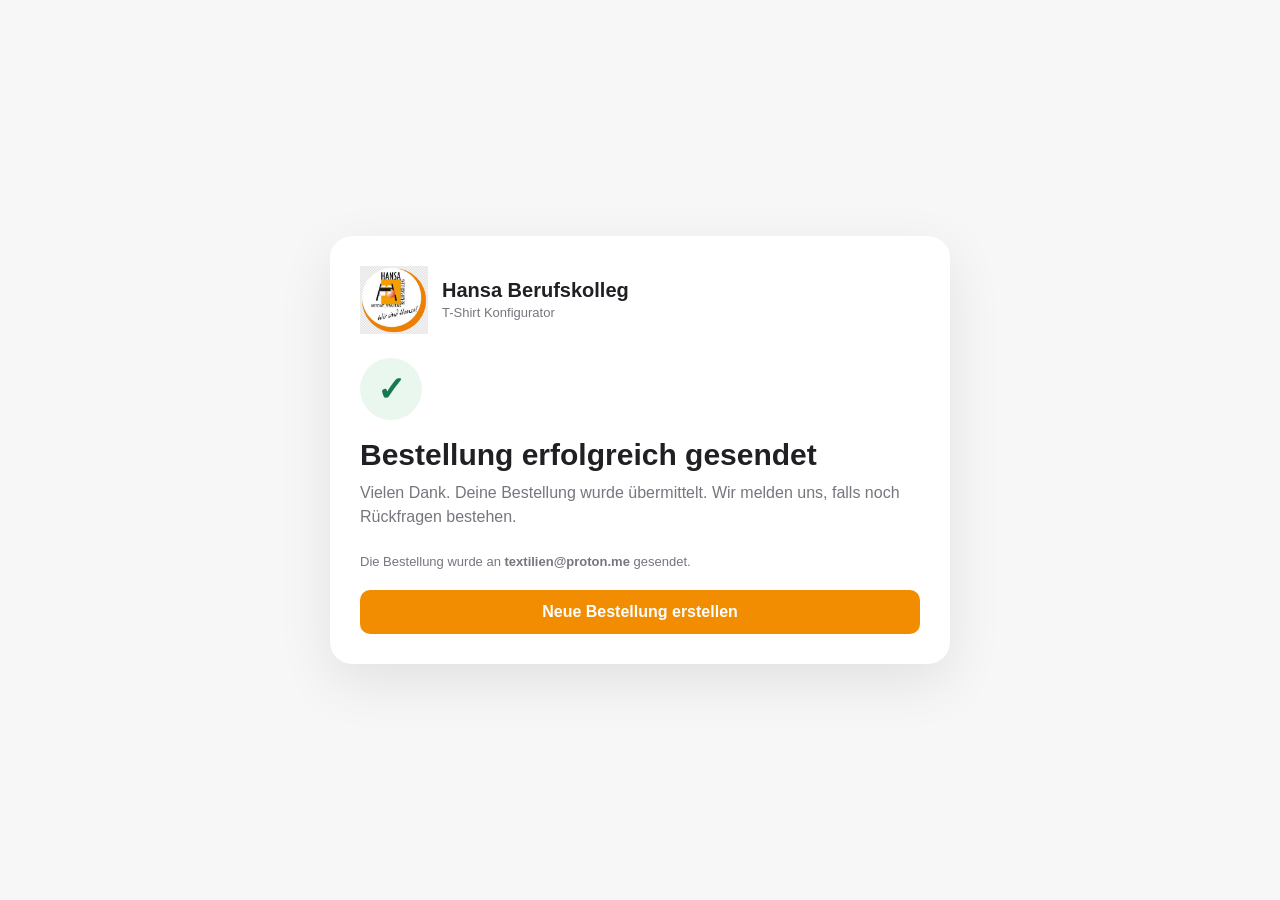
<file: danke.html>
<!DOCTYPE html>
<html lang="de">
<head>
  <meta charset="UTF-8">
  <meta name="viewport" content="width=device-width, initial-scale=1.0">
  <meta name="robots" content="noindex">
  <title>Bestellung bestätigt – Hansa Berufskolleg</title>
  <style>
    *{box-sizing:border-box}
    :root{--accent:#f28c00;--text:#202024;--muted:#76767f;--line:#e8e8ec;--bg:#f7f7f8}
    body{margin:0;font-family:-apple-system,BlinkMacSystemFont,"Segoe UI",Roboto,Arial,sans-serif;color:var(--text);background:var(--bg)}
    .page{min-height:100vh;display:flex;align-items:center;justify-content:center;padding:24px}
    .card{width:min(620px,100%);background:#fff;border-radius:22px;padding:30px;box-shadow:0 18px 55px rgba(0,0,0,.09)}
    .brand{display:flex;align-items:center;gap:14px;margin-bottom:24px}
    .brand img{width:68px;height:68px;object-fit:contain}
    .brand strong{display:block;font-size:20px}.brand span{display:block;color:var(--muted);font-size:13px;margin-top:3px}
    .check{width:62px;height:62px;border-radius:50%;display:grid;place-items:center;background:#eaf7ef;color:#18794e;font-size:34px;font-weight:900;margin-bottom:18px}
    h1{margin:0 0 10px;font-size:30px;line-height:1.1}p{line-height:1.55}.lead{margin:0 0 22px;color:var(--muted)}
    .summary{border:1px solid var(--line);border-radius:14px;padding:16px;margin:18px 0;background:#fcfcfd}.summary h2{font-size:16px;margin:0 0 12px}
    .row{display:flex;justify-content:space-between;gap:18px;padding:9px 0;border-bottom:1px solid var(--line);font-size:13px}.row:last-child{border-bottom:0}.row span{color:var(--muted)}.row strong{text-align:right}
    .items{display:grid;gap:9px;margin-top:12px}.item{padding:11px;border-radius:10px;background:#f5f5f7;font-size:12px;line-height:1.45}.item strong{display:block;margin-bottom:2px}
    .mailnote{font-size:13px;color:var(--muted);margin:18px 0}
    .btn{display:block;width:100%;padding:13px 16px;border-radius:10px;background:var(--accent);color:#fff;text-decoration:none;text-align:center;font-weight:800}
    @media(max-width:600px){.page{padding:14px;align-items:flex-start}.card{margin-top:24px;padding:22px;border-radius:18px}h1{font-size:25px}.brand img{width:58px;height:58px}.row{font-size:12px}}
  </style>
</head>
<body>
  <main class="page">
    <section class="card">
      <div class="brand">
        <img src="shop-logo.jpg" alt="Hansa Berufskolleg">
        <div><strong>Hansa Berufskolleg</strong><span>T-Shirt Konfigurator</span></div>
      </div>
      <div class="check" aria-hidden="true">✓</div>
      <h1>Bestellung erfolgreich gesendet</h1>
      <p class="lead">Vielen Dank. Deine Bestellung wurde übermittelt. Wir melden uns, falls noch Rückfragen bestehen.</p>
      <div id="confirmationSummary" class="summary" hidden>
        <h2>Deine Bestellung</h2>
        <div id="customerRows"></div>
        <div id="confirmationItems" class="items"></div>
      </div>
      <p class="mailnote">Die Bestellung wurde an <strong>textilien@proton.me</strong> gesendet.</p>
      <a class="btn" href="./">Neue Bestellung erstellen</a>
    </section>
  </main>
  <script>
    (function(){
      try{
        const raw=sessionStorage.getItem('hansaOrderConfirmation');
        if(!raw)return;
        const data=JSON.parse(raw);
        const box=document.getElementById('confirmationSummary');
        const rows=document.getElementById('customerRows');
        const items=document.getElementById('confirmationItems');
        const makeRow=(label,value)=>{
          const row=document.createElement('div'); row.className='row';
          const a=document.createElement('span'); a.textContent=label;
          const b=document.createElement('strong'); b.textContent=value;
          row.append(a,b); return row;
        };
        if(data.orderNumber)rows.appendChild(makeRow('Bestellnummer',data.orderNumber));
        if(data.name)rows.appendChild(makeRow('Name',data.name));
        if(data.customerClass)rows.appendChild(makeRow('Klasse / Abteilung',data.customerClass));
        if(data.totalQuantity)rows.appendChild(makeRow('Gesamtmenge',String(data.totalQuantity)+' '+(data.totalQuantity===1?'Shirt':'Shirts')));
        if(typeof data.totalPrice==='number')rows.appendChild(makeRow('Gesamtpreis',new Intl.NumberFormat('de-DE',{style:'currency',currency:'EUR'}).format(data.totalPrice)));
        if(Array.isArray(data.items)){
          data.items.forEach((item,i)=>{
            const el=document.createElement('div'); el.className='item';
            const t=document.createElement('strong'); const linePrice=(item.quantity||0)*(data.unitPrice||15); t.textContent=`${i+1}. ${item.quantity}× ${item.size} · ${item.shirtColor} · ${new Intl.NumberFormat('de-DE',{style:'currency',currency:'EUR'}).format(linePrice)}`;
            const m=document.createElement('span'); m.textContent=`${item.motif} · Motivfarbe: ${item.motifColor}`;
            el.append(t,m); items.appendChild(el);
          });
        }
        box.hidden=false;
        sessionStorage.removeItem('hansaOrderConfirmation');
      }catch(e){}
    })();
  </script>
</body>
</html>
</file>
